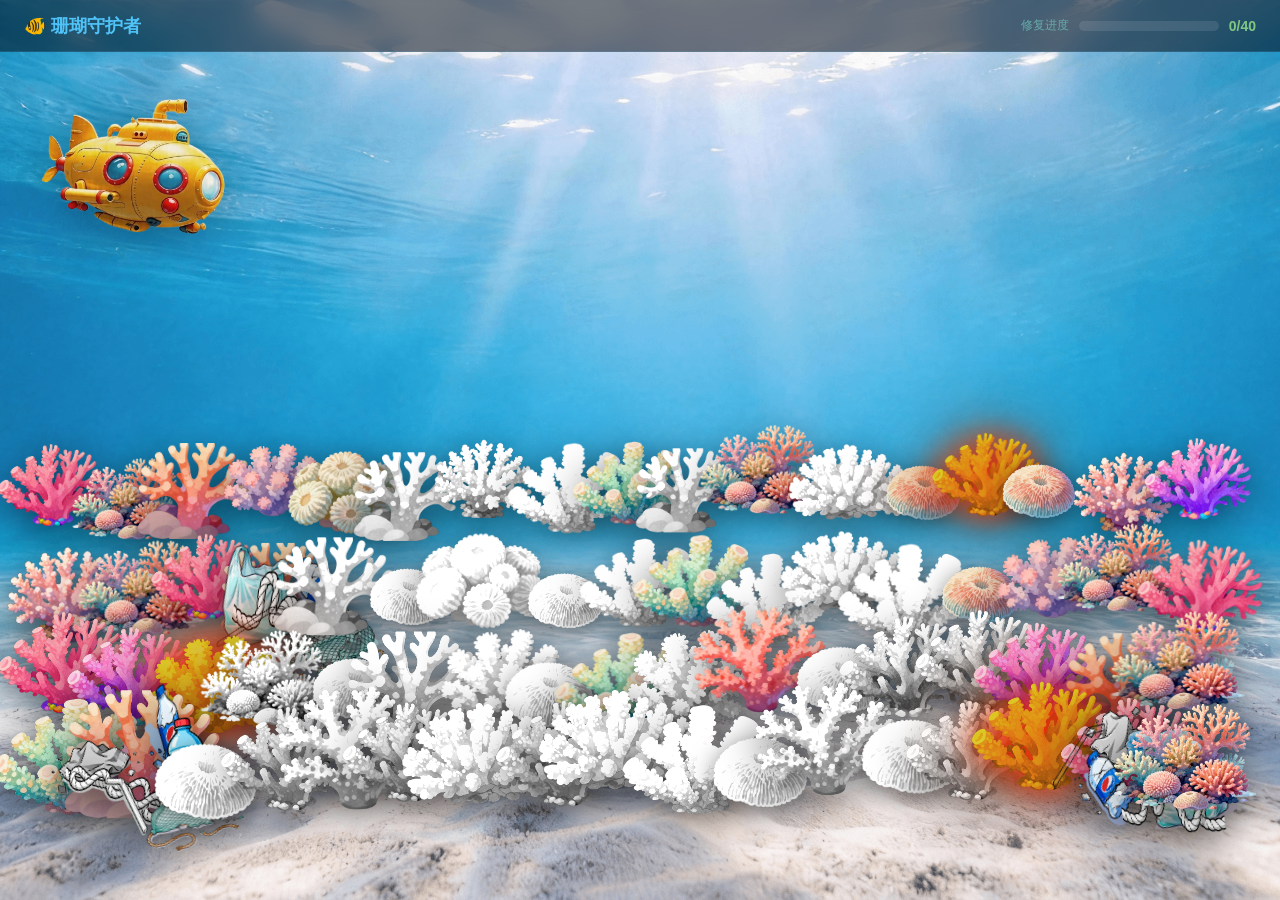
<file: index.html>
<!DOCTYPE html>
<html lang="zh-CN">
<head>
  <meta charset="UTF-8">
  <meta name="viewport" content="width=device-width, initial-scale=1.0">
  <title>珊瑚守护者 v2</title>
  <link rel="stylesheet" href="css/style.css">
</head>
<body>

  <!-- Loading screen -->
  <div id="loading">
    <div class="loading-content">
      <div class="loading-icon">🐠</div>
      <h2>珊瑚守护者</h2>
      <p>正在准备海底世界...</p>
      <div class="loading-bar"><div class="loading-fill"></div></div>
    </div>
  </div>

  <!-- 海洋背景图片（底层） -->
  <div id="ocean-bg"></div>

  <!-- 潜水艇 -->
  <div id="submarine">
    <img src="assets/marine.png" alt="潜水艇">
    <div id="sub-btn"></div>
  </div>

  <!-- 珊瑚礁四排：最远排 → 后排 → 中排 → 前排(近，可操作) -->
  <div id="coral-row-far"></div>
  <div id="coral-row-back"></div>
  <div id="coral-row-mid"></div>
  <div id="coral-layer"></div>

  <!-- Canvas 2D 修复粒子特效层（最顶层，pointer-events none） -->
  <canvas id="fx-canvas"></canvas>

  <!-- 顶部栏 -->
  <div id="top-bar">
    <div class="title">🐠 珊瑚守护者</div>
    <div class="progress-section">
      <span class="progress-label">修复进度</span>
      <div class="progress-bar">
        <div class="progress-fill" id="progress-fill"></div>
      </div>
      <span class="progress-text" id="progress-text">0/40</span><!-- 动态更新 -->
    </div>
  </div>

  <!-- 语音气泡 -->
  <div id="speech-bubble" class="hidden">
    <span class="speech-icon">🔊</span>
    <div class="speech-content">
      <div class="speech-title" id="speech-title">探测结果</div>
      <p id="speech-text"></p>
    </div>
  </div>

  <!-- 珊瑚信息面板（直接点击珊瑚时弹出） -->
  <div id="info-panel" class="hidden">
    <button class="panel-close" id="panel-close">✕</button>
    <div class="panel-emoji" id="panel-emoji"></div>
    <div class="panel-name" id="panel-name"></div>
    <div class="panel-problem" id="panel-problem"></div>
    <div class="panel-desc" id="panel-desc"></div>
    <div class="panel-tools" id="panel-tools"></div>
  </div>

  <!-- 底部工具栏 -->
  <div id="toolbar">
    <button class="tool-btn active" data-tool="detect">
      <span class="tool-icon">🔍</span>
      <span class="tool-label">探测</span>
    </button>
    <button class="tool-btn" data-tool="nutrition">
      <span class="tool-icon">💧</span>
      <span class="tool-label">营养液</span>
    </button>
    <button class="tool-btn" data-tool="clean">
      <span class="tool-icon">🧹</span>
      <span class="tool-label">清理</span>
    </button>
    <button class="tool-btn" data-tool="temperature">
      <span class="tool-icon">🌡️</span>
      <span class="tool-label">调温</span>
    </button>
  </div>

  <!-- 完成庆祝面板 -->
  <div id="completion-overlay" class="hidden">
    <div class="completion-content">
      <button class="completion-close" id="completion-close">✕</button>
      <div class="completion-emoji">🎉</div>
      <h1>恭喜你！</h1>
      <p>所有珊瑚都恢复了健康！</p>
      <p>你是最棒的珊瑚守护者！</p>
      <button id="replay-btn">🔄 再玩一次</button>
    </div>
  </div>

  <!-- 放大镜光标（探测模式） -->
  <div id="magnifier">🔍</div>

  <script defer src="js/app.js"></script>
</body>
</html>
</file>
<file: css/style.css>
* { margin: 0; padding: 0; box-sizing: border-box; }

body {
  overflow: hidden;
  background: #35a8d4;  /* 与 Three.js 背景一致，避免闪白 */
  font-family: 'PingFang SC', 'Microsoft YaHei', sans-serif;
  user-select: none;
}

/* =============================================
   背景图片层
   ============================================= */

#ocean-bg {
  position: fixed;
  top: 0; left: 0;
  width: 100vw; height: 100vh;
  background: url('../assets/ocean-bg.png') center/cover no-repeat;
  z-index: 0;
}

#fx-canvas {
  position: fixed;
  top: 0; left: 0;
  width: 100vw; height: 100vh;
  display: block;
  pointer-events: none;
  z-index: 30;
}

/* =============================================
   潜水艇
   ============================================= */

#submarine {
  position: fixed;
  left: 6vw;
  top: -10vh;
  z-index: 105;
}
#submarine img {
  width: 400px;
  height: auto;
  display: block;
  filter: drop-shadow(0 8px 24px rgba(0,0,0,0.3));
  pointer-events: none;
}
/* 红色按钮热区——对准潜水艇腹部红色圆钮 */
#sub-btn {
  position: absolute;
  width: 30px; height: 30px;
  top: 55.5%; left: 66%;
  transform: translate(-50%, -50%);
  border-radius: 50%;
  cursor: pointer;
  pointer-events: auto;
  z-index: 2;
  transition: box-shadow 0.3s;
}
#sub-btn:hover {
  box-shadow: 0 0 24px 12px rgba(255,30,30,0.9), 0 0 48px 20px rgba(255,60,60,0.4);
  background: rgba(255,40,40,0.3);
}
#sub-btn:active {
  box-shadow: 0 0 30px 16px rgba(255,0,0,1), 0 0 60px 28px rgba(255,60,60,0.5);
  background: rgba(255,40,40,0.5);
}

/* =============================================
   珊瑚礁五排（统一珊瑚群）
   ============================================= */

#coral-row-far, #coral-row-back, #coral-row-mid, #coral-layer {
  position: fixed;
  top: 0; left: 0;
  width: 100vw; height: 100vh;
  pointer-events: none;
}
#coral-row-far  { z-index: 2; }
#coral-row-back { z-index: 3; }
#coral-row-mid  { z-index: 4; }
#coral-layer    { z-index: 10; }

/* 放大镜跟随鼠标（仅探测模式） */
body.tool-detect { cursor: none; }

#magnifier {
  position: fixed;
  pointer-events: none;
  z-index: 9999;
  display: none;
  transform: translate(-50%, -50%);
  font-size: 72px;
  line-height: 1;
  filter: drop-shadow(0 3px 12px rgba(0,0,0,0.5));
}
body.tool-detect #magnifier { display: block; }

/* 珊瑚容器 */
.coral-item {
  position: absolute;
  transform: translate(-50%, -100%) scale(var(--coral-visual-scale, 1.35));
  cursor: pointer;
  pointer-events: auto;
  transform-origin: bottom center;
  transition: filter 2s ease, transform 0.3s ease;
}

/* 珊瑚摇摆动画（只有有问题的珊瑚才摇摆） */
@keyframes sway {
  0%, 100% { rotate: -2deg; }
  50%       { rotate:  2deg; }
}
.coral-item[data-problem] {
  animation: sway var(--sway-dur, 4s) ease-in-out infinite;
}
.coral-item[data-problem]:nth-child(2)  { animation-delay: -1.2s; }
.coral-item[data-problem]:nth-child(3)  { animation-delay: -2.4s; }
.coral-item[data-problem]:nth-child(4)  { animation-delay: -0.7s; }
.coral-item[data-problem]:nth-child(5)  { animation-delay: -3.1s; }
.coral-item[data-problem]:nth-child(6)  { animation-delay: -1.8s; }
.coral-item[data-problem]:nth-child(7)  { animation-delay: -0.3s; }
.coral-item[data-problem]:nth-child(8)  { animation-delay: -2.7s; }
.coral-item[data-problem]:nth-child(9)  { animation-delay: -1.5s; }
.coral-item[data-problem]:nth-child(10) { animation-delay: -3.4s; }
.coral-item[data-problem]:nth-child(11) { animation-delay: -0.9s; }
.coral-item[data-problem]:nth-child(12) { animation-delay: -2.1s; }

.coral-item img {
  width: var(--coral-w, 120px);
  display: block;
  transition: filter 2s ease;
  filter: drop-shadow(0 8px 20px rgba(0,0,0,0.5));
}
.coral-item img[src*="coral-5.png"] {
  transform: scale(0.67);
  transform-origin: bottom center;
}

/* 装饰珊瑚不需要点击交互 */
.coral-item.decorative {
  cursor: default;
  pointer-events: none;
}

/* 探测放大高亮 */
.coral-item.detect-highlight {
  transform: translate(-50%, -100%) scale(calc(var(--coral-visual-scale, 1.35) * 2.8)) !important;
  z-index: 9990 !important;
  position: absolute;
  transition: transform 0.4s cubic-bezier(0.34, 1.56, 0.64, 1), left 0.4s ease, top 0.4s ease;
}

/* 悬停高亮 */
.coral-item:hover img {
  filter: drop-shadow(0 0 16px rgba(100,220,255,0.8)) drop-shadow(0 8px 20px rgba(0,0,0,0.5));
}

/* 生病状态 filter（由 data-problem 决定） */
.coral-item[data-problem="nutrition"] img {
  filter: grayscale(1) brightness(1.4) drop-shadow(0 8px 20px rgba(0,0,0,0.5));
}
.coral-item[data-problem="trash"] img {
  filter: drop-shadow(0 8px 20px rgba(0,0,0,0.5));
}
.coral-item[data-problem="temperature"] img {
  filter: sepia(1) saturate(4) hue-rotate(-10deg) brightness(0.85)
          drop-shadow(0 0 18px rgba(255,40,0,0.8))
          drop-shadow(0 0 40px rgba(255,80,0,0.5))
          drop-shadow(0 8px 20px rgba(0,0,0,0.5));
  animation: tempGlow 1.5s ease-in-out infinite;
}
@keyframes tempGlow {
  0%, 100% {
    filter: sepia(1) saturate(4) hue-rotate(-10deg) brightness(0.85)
            drop-shadow(0 0 18px rgba(255,40,0,0.8))
            drop-shadow(0 0 40px rgba(255,80,0,0.5))
            drop-shadow(0 8px 20px rgba(0,0,0,0.5));
  }
  50% {
    filter: sepia(1) saturate(5) hue-rotate(-5deg) brightness(1)
            drop-shadow(0 0 28px rgba(255,60,0,1))
            drop-shadow(0 0 56px rgba(255,100,0,0.6))
            drop-shadow(0 8px 20px rgba(0,0,0,0.5));
  }
}

/* 垃圾覆盖图片 */
.trash-overlay {
  position: absolute;
  pointer-events: none;
  z-index: 2;
  transition: opacity 0.8s ease;
}
.trash-overlay img {
  width: 100%;
  height: 100%;
  display: block;
  filter: drop-shadow(0 2px 6px rgba(0,0,0,0.4));
}

/* 温度热浪效果 */
.coral-item[data-problem="temperature"]::after {
  content: '';
  position: absolute;
  inset: -15px;
  border-radius: 50%;
  background: radial-gradient(ellipse, rgba(255,50,0,0.25) 0%, rgba(255,100,0,0.1) 40%, transparent 70%);
  animation: heatpulse 1.2s ease-in-out infinite;
  pointer-events: none;
}
@keyframes heatpulse {
  0%, 100% { opacity: 0.5; transform: scale(1); }
  50%       { opacity: 1;   transform: scale(1.12); }
}

/* 热气上升 */
.heat-steam {
  position: absolute;
  width: 20px; height: 20px;
  pointer-events: none;
  z-index: 3;
  opacity: 0;
  animation: steamRise var(--steam-dur, 2s) ease-out var(--steam-delay, 0s) infinite;
}
.heat-steam::before {
  content: '';
  display: block;
  width: 100%; height: 100%;
  background: radial-gradient(ellipse, rgba(255,80,0,0.4) 0%, transparent 70%);
  border-radius: 50%;
  filter: blur(3px);
}
@keyframes steamRise {
  0%   { opacity: 0; transform: translateY(0) scale(0.5); }
  20%  { opacity: 0.7; }
  60%  { opacity: 0.3; transform: translateY(-40px) scale(1.2); }
  100% { opacity: 0; transform: translateY(-70px) scale(1.5); }
}

/* 调温中——红色和热浪逐渐消退 */
.coral-item.temp-cooling {
  pointer-events: none;
}
.coral-item.temp-cooling::after {
  animation: none !important;
  opacity: 0 !important;
  transition: opacity 2.5s ease;
}
.coral-item.temp-cooling img {
  animation: tempCoolDown 3s ease forwards !important;
}
@keyframes tempCoolDown {
  0% {
    filter: sepia(1) saturate(4) hue-rotate(-10deg) brightness(0.85)
            drop-shadow(0 0 18px rgba(255,40,0,0.8))
            drop-shadow(0 0 40px rgba(255,80,0,0.5))
            drop-shadow(0 8px 20px rgba(0,0,0,0.5));
  }
  40% {
    filter: sepia(0.6) saturate(2.5) hue-rotate(-5deg) brightness(0.9)
            drop-shadow(0 0 10px rgba(255,60,0,0.4))
            drop-shadow(0 0 20px rgba(255,100,0,0.2))
            drop-shadow(0 8px 20px rgba(0,0,0,0.5));
  }
  70% {
    filter: sepia(0.2) saturate(1.3) hue-rotate(0deg) brightness(0.95)
            drop-shadow(0 0 4px rgba(255,80,0,0.1))
            drop-shadow(0 8px 20px rgba(0,0,0,0.5));
  }
  100% {
    filter: drop-shadow(0 8px 20px rgba(0,0,0,0.5));
  }
}

/* 营养液修复中——从上到下恢复颜色 */
.coral-item.nutrition-healing {
  pointer-events: none;
}
.coral-item.nutrition-healing .nutrition-healthy-layer {
  position: absolute;
  left: 0; top: 0;
  width: 100%; height: 100%;
  clip-path: inset(100% 0 0 0);
  animation: nutriReveal 3s ease-in-out forwards;
  pointer-events: none;
  overflow: visible;
}
.coral-item.nutrition-healing .nutrition-healthy-layer img {
  width: var(--coral-w, 120px);
  display: block;
  filter: drop-shadow(0 8px 20px rgba(0,0,0,0.5)) !important;
}
@keyframes nutriReveal {
  0%   { clip-path: inset(100% 0 0 0); }
  100% { clip-path: inset(0% 0 0 0); }
}

/* 营养液水滴 */
.nutri-drip {
  position: absolute;
  width: 8px; height: 12px;
  background: radial-gradient(ellipse at 30% 30%, rgba(100,230,200,0.9), rgba(50,180,160,0.7));
  border-radius: 50% 50% 50% 50% / 60% 60% 40% 40%;
  pointer-events: none;
  opacity: 0;
  z-index: 3;
  animation: nutridrop var(--drip-dur, 1.5s) ease-in var(--drip-delay, 0s) forwards;
}
@keyframes nutridrop {
  0%   { opacity: 0; transform: translateY(0) scale(1); }
  10%  { opacity: 1; }
  80%  { opacity: 0.8; transform: translateY(var(--drip-dist, 80px)) scale(1); }
  100% { opacity: 0; transform: translateY(var(--drip-dist, 80px)) scale(0.3); }
}

/* 清理垃圾中——刷子来回刷 */
.coral-item.trash-cleaning {
  pointer-events: none;
}
.sweep-brush {
  position: absolute;
  top: 10%;
  left: -20%;
  font-size: 100px;
  z-index: 10;
  pointer-events: none;
  animation: sweepBrush 1.2s ease-in-out infinite;
  filter: drop-shadow(0 2px 6px rgba(0,0,0,0.5));
  transform-origin: center center;
}
@keyframes sweepBrush {
  0%   { left: -10%; top: 10%;  transform: rotate(-30deg); }
  25%  { left: 70%;  top: 20%;  transform: rotate(10deg); }
  50%  { left: 80%;  top: 40%;  transform: rotate(-20deg); }
  75%  { left: -5%;  top: 50%;  transform: rotate(15deg); }
  100% { left: -10%; top: 10%;  transform: rotate(-30deg); }
}

/* 垃圾被扫走动画 */
.trash-overlay.swept-away {
  transition: opacity 0.6s ease, transform 0.6s ease;
  opacity: 0 !important;
  transform: translateX(60px) rotate(30deg) scale(0.3) !important;
}

/* 修复后——健康发光脉冲 */
.coral-item.repaired img {
  filter: drop-shadow(0 0 20px rgba(100,255,180,0.9)) drop-shadow(0 8px 20px rgba(0,0,0,0.5)) !important;
  animation: healthpulse 1s ease-out forwards;
}
@keyframes healthpulse {
  0%   { filter: drop-shadow(0 0 40px rgba(100,255,180,1)) drop-shadow(0 8px 20px rgba(0,0,0,0.5)); }
  100% { filter: drop-shadow(0 8px 20px rgba(0,0,0,0.5)); }
}

/* =============================================
   Loading
   ============================================= */

#loading {
  position: fixed;
  inset: 0;
  background: linear-gradient(180deg, #1a8bbf 0%, #35a8d4 40%, #5dc8e8 100%);
  display: flex;
  align-items: center;
  justify-content: center;
  z-index: 1000;
  transition: opacity 0.8s ease;
}
#loading.fade-out { opacity: 0; pointer-events: none; }

.loading-content { text-align: center; color: white; }
.loading-icon {
  font-size: 72px;
  animation: bob 2s ease-in-out infinite;
  display: block;
}
.loading-content h2 { font-size: 26px; color: #fff; margin: 16px 0 8px; text-shadow: 0 2px 8px rgba(0,0,0,0.2); }
.loading-content p  { font-size: 14px; color: rgba(255,255,255,0.8); }
.loading-bar {
  width: 200px; height: 4px;
  background: rgba(255,255,255,0.1);
  border-radius: 2px;
  margin: 24px auto 0;
  overflow: hidden;
}
.loading-fill {
  height: 100%;
  background: linear-gradient(90deg, #4fc3f7, #81c784);
  border-radius: 2px;
  animation: loadpulse 1.4s ease-in-out infinite;
}
@keyframes bob {
  0%, 100% { transform: translateY(0); }
  50%       { transform: translateY(-12px); }
}
@keyframes loadpulse {
  0%   { transform: translateX(-100%); }
  50%  { transform: translateX(30%); }
  100% { transform: translateX(200%); }
}

/* =============================================
   Top bar
   ============================================= */

#top-bar {
  position: fixed;
  top: 0; width: 100%;
  height: 52px;
  background: rgba(2, 13, 26, 0.55);
  backdrop-filter: blur(12px);
  -webkit-backdrop-filter: blur(12px);
  border-bottom: 1px solid rgba(79,195,247,0.15);
  display: flex;
  align-items: center;
  justify-content: space-between;
  padding: 0 24px;
  z-index: 100;
}
.title { color: #4fc3f7; font-size: 18px; font-weight: 700; }

.progress-section { display: flex; align-items: center; gap: 10px; }
.progress-label { color: #6aa; font-size: 12px; }
.progress-bar {
  width: 140px; height: 10px;
  background: rgba(255,255,255,0.1);
  border-radius: 5px; overflow: hidden;
}
.progress-fill {
  height: 100%; width: 0%;
  background: linear-gradient(90deg, #4fc3f7, #81c784);
  border-radius: 5px;
  transition: width 0.5s ease;
}
.progress-text { color: #81c784; font-size: 14px; font-weight: 700; }

/* =============================================
   Speech bubble
   ============================================= */

#speech-bubble {
  --arrow-left: 50%;
  position: fixed;
  top: 72px; right: 20px;
  width: 240px;
  background: rgba(2,20,45,0.85);
  backdrop-filter: blur(10px);
  -webkit-backdrop-filter: blur(10px);
  border: 1px solid rgba(79,195,247,0.35);
  border-radius: 18px;
  padding: 14px 16px;
  display: flex;
  gap: 10px;
  z-index: 9995;
  transition: opacity 0.3s ease;
  box-shadow: 0 4px 24px rgba(0,0,0,0.4);
}
#speech-bubble::after {
  content: '';
  position: absolute;
  bottom: -10px;
  left: var(--arrow-left);
  transform: translateX(-50%);
  width: 0; height: 0;
  border-left: 10px solid transparent;
  border-right: 10px solid transparent;
  border-top: 10px solid rgba(2,20,45,0.85);
}
#speech-bubble.hidden {
  opacity: 0;
  pointer-events: none;
}
.speech-icon { font-size: 20px; flex-shrink: 0; }
.speech-title { color: #4fc3f7; font-size: 13px; font-weight: 700; margin-bottom: 4px; }
#speech-text  { color: #cde; font-size: 13px; line-height: 1.55; margin: 0; }

/* =============================================
   Info panel
   ============================================= */

#info-panel {
  position: fixed;
  left: 50%; top: 50%;
  transform: translate(-50%, -50%);
  background: rgba(2,18,40,0.88);
  backdrop-filter: blur(16px);
  -webkit-backdrop-filter: blur(16px);
  border: 1px solid rgba(79,195,247,0.3);
  border-radius: 20px;
  padding: 28px 32px 24px;
  min-width: 280px;
  max-width: 360px;
  text-align: center;
  z-index: 200;
  transition: opacity 0.25s ease, transform 0.25s ease;
  box-shadow: 0 20px 60px rgba(0,0,0,0.6);
}
#info-panel.hidden {
  opacity: 0;
  pointer-events: none;
  transform: translate(-50%, -48%);
}
.panel-close {
  position: absolute;
  top: 12px; right: 14px;
  background: none; border: none;
  color: #6aa; font-size: 18px;
  cursor: pointer;
  line-height: 1;
  padding: 2px 6px;
  border-radius: 6px;
  transition: color 0.2s;
}
.panel-close:hover { color: #fff; }
.panel-emoji { font-size: 48px; margin-bottom: 8px; }
.panel-name  { color: #4fc3f7; font-size: 20px; font-weight: 700; margin-bottom: 6px; }
.panel-problem {
  display: inline-block;
  background: rgba(255,100,80,0.2);
  color: #ff9877;
  font-size: 12px;
  padding: 3px 10px;
  border-radius: 20px;
  border: 1px solid rgba(255,100,80,0.3);
  margin-bottom: 12px;
}
.panel-desc { color: #9bc; font-size: 13px; line-height: 1.6; margin-bottom: 20px; }

.panel-tools {
  display: flex;
  gap: 10px;
  justify-content: center;
  flex-wrap: wrap;
}
.panel-tool-btn {
  display: flex;
  flex-direction: column;
  align-items: center;
  gap: 4px;
  padding: 10px 16px;
  border-radius: 12px;
  border: 1px solid rgba(255,255,255,0.15);
  background: rgba(255,255,255,0.06);
  cursor: pointer;
  color: #cde;
  font-size: 12px;
  transition: all 0.2s;
}
.panel-tool-btn .btn-icon { font-size: 22px; }
.panel-tool-btn.correct {
  border-color: #4fc3f7;
  background: rgba(79,195,247,0.18);
  color: #4fc3f7;
}
.panel-tool-btn.correct:hover {
  background: rgba(79,195,247,0.3);
  transform: scale(1.06);
}
.panel-tool-btn.wrong {
  opacity: 0.35;
  cursor: not-allowed;
}

/* =============================================
   Toolbar
   ============================================= */

#toolbar {
  position: fixed;
  left: calc(6vw + 420px);
  top: calc(-10vh + 200px);
  display: flex;
  flex-direction: row;
  align-items: center;
  gap: 10px;
  background: rgba(2,13,26,0.75);
  backdrop-filter: blur(14px);
  -webkit-backdrop-filter: blur(14px);
  border: 1px solid rgba(255,255,255,0.12);
  border-radius: 42px;
  padding: 15px 24px;
  z-index: 104;
  box-shadow: 0 8px 32px rgba(0,0,0,0.5);
  /* 默认隐藏，横向展开动画 */
  max-width: 0;
  padding: 0;
  opacity: 0;
  overflow: hidden;
  pointer-events: none;
  transition: max-width 0.4s ease, opacity 0.3s ease, padding 0.4s ease;
}
#toolbar.open {
  max-width: 750px;
  padding: 15px 24px;
  opacity: 1;
  pointer-events: auto;
}
.tool-btn {
  display: flex;
  flex-direction: column;
  align-items: center;
  gap: 5px;
  padding: 12px 27px;
  border-radius: 27px;
  border: 1px solid transparent;
  background: transparent;
  cursor: pointer;
  color: #9bc;
  transition: all 0.2s;
}
.tool-btn.active {
  border-color: #4fc3f7;
  background: rgba(79,195,247,0.18);
  color: #4fc3f7;
}
.tool-btn:hover:not(.active) { background: rgba(255,255,255,0.07); color: #cde; }
.tool-icon  { font-size: 36px; line-height: 1; }
.tool-btn[data-tool="clean"] .tool-icon { font-size: 46px; }
.tool-label { font-size: 16px; }
.tool-btn.active .tool-label { color: #4fc3f7; }

/* 工具栏抖动动画 */
@keyframes shake {
  0%,100% { transform: translateX(0); }
  20% { transform: translateX(-6px); }
  40% { transform: translateX(6px); }
  60% { transform: translateX(-4px); }
  80% { transform: translateX(4px); }
}
#toolbar.shake { animation: shake 0.4s ease; }

/* =============================================
   Completion overlay
   ============================================= */

#completion-overlay {
  position: fixed;
  inset: 0;
  display: flex;
  align-items: center;
  justify-content: center;
  background: rgba(0,0,0,0.55);
  z-index: 300;
  transition: opacity 0.5s ease;
}
#completion-overlay.hidden { opacity: 0; pointer-events: none; }

.completion-close {
  position: absolute;
  top: 14px; right: 16px;
  background: none; border: none;
  color: rgba(255,255,255,0.45); font-size: 20px;
  cursor: pointer; padding: 4px 8px; border-radius: 8px;
  transition: color 0.2s;
  line-height: 1;
}
.completion-close:hover { color: #fff; }

.completion-content {
  position: relative;
  background: rgba(2,18,40,0.9);
  backdrop-filter: blur(18px);
  -webkit-backdrop-filter: blur(18px);
  border: 1px solid rgba(79,195,247,0.3);
  border-radius: 24px;
  padding: 48px 64px;
  text-align: center;
  color: white;
  box-shadow: 0 24px 80px rgba(0,0,0,0.7);
}
.completion-emoji { font-size: 64px; margin-bottom: 12px; }
.completion-content h1 { font-size: 36px; margin-bottom: 12px; }
.completion-content p  { font-size: 18px; color: #9bc; line-height: 1.7; }
#replay-btn {
  margin-top: 28px;
  padding: 14px 36px;
  font-size: 18px;
  border-radius: 14px;
  border: 2px solid #4fc3f7;
  background: rgba(79,195,247,0.18);
  color: #4fc3f7;
  cursor: pointer;
  transition: all 0.3s;
  font-family: inherit;
  animation: pulse 2s infinite;
}
#replay-btn:hover { background: rgba(79,195,247,0.38); transform: scale(1.04); }
@keyframes pulse {
  0%,100% { box-shadow: 0 0 0 0 rgba(79,195,247,0.4); }
  50%      { box-shadow: 0 0 20px 6px rgba(79,195,247,0.25); }
}

/* =============================================
   Responsive
   ============================================= */

/* 珊瑚位置和大小由 JS _getAdaptiveParams() 统一控制 */

/* 屏幕比较方 — 潜水艇和工具栏位置调整 */

/* 16:10 附近（MacBook 等） */
@media (max-aspect-ratio: 16/10) {
  #submarine { left: 4vw; top: 2vh; }
  #submarine img { width: 260px; }
  #toolbar { left: calc(4vw + 275px); top: calc(2vh + 160px); }
  #toolbar.open { max-width: 600px; }
}

/* 3:2 附近（iPad Air / Pro 横屏） */
@media (max-aspect-ratio: 3/2) {
  #submarine { left: 3vw; top: 1vh; }
  #submarine img { width: 200px; }
  #sub-btn { width: 26px; height: 26px; }
  #toolbar { left: calc(3vw + 210px); top: calc(1vh + 125px); }
  #toolbar.open { max-width: 550px; }
  #speech-bubble { max-width: 220px; }
}

/* 4:3（iPad 标准横屏） */
@media (max-aspect-ratio: 4/3) {
  #submarine { left: 2vw; top: 1vh; }
  #submarine img { width: 160px; }
  #sub-btn { width: 22px; height: 22px; }
  #toolbar { left: calc(2vw + 170px); top: calc(1vh + 100px); }
  #toolbar.open { max-width: 500px; }
  #speech-bubble { max-width: 200px; }
}

/* 竖屏 */
@media (max-aspect-ratio: 3/4) {
  #submarine { left: 2vw; top: 1vh; }
  #submarine img { width: 120px; }
  #sub-btn { width: 18px; height: 18px; }
  #toolbar { left: calc(2vw + 128px); top: calc(1vh + 74px); }
  #toolbar.open { max-width: 400px; }
  .tool-btn { padding: 8px 14px; }
  .tool-icon { font-size: 26px; }
  .tool-label { font-size: 12px; }
  #top-bar { padding: 0 14px; }
  .title { font-size: 15px; }
  .progress-bar { width: 90px; }
  #speech-bubble { max-width: 180px; top: 64px; right: 10px; }
  .completion-content { padding: 32px 28px; }
  .completion-content h1 { font-size: 28px; }
}
</file>
